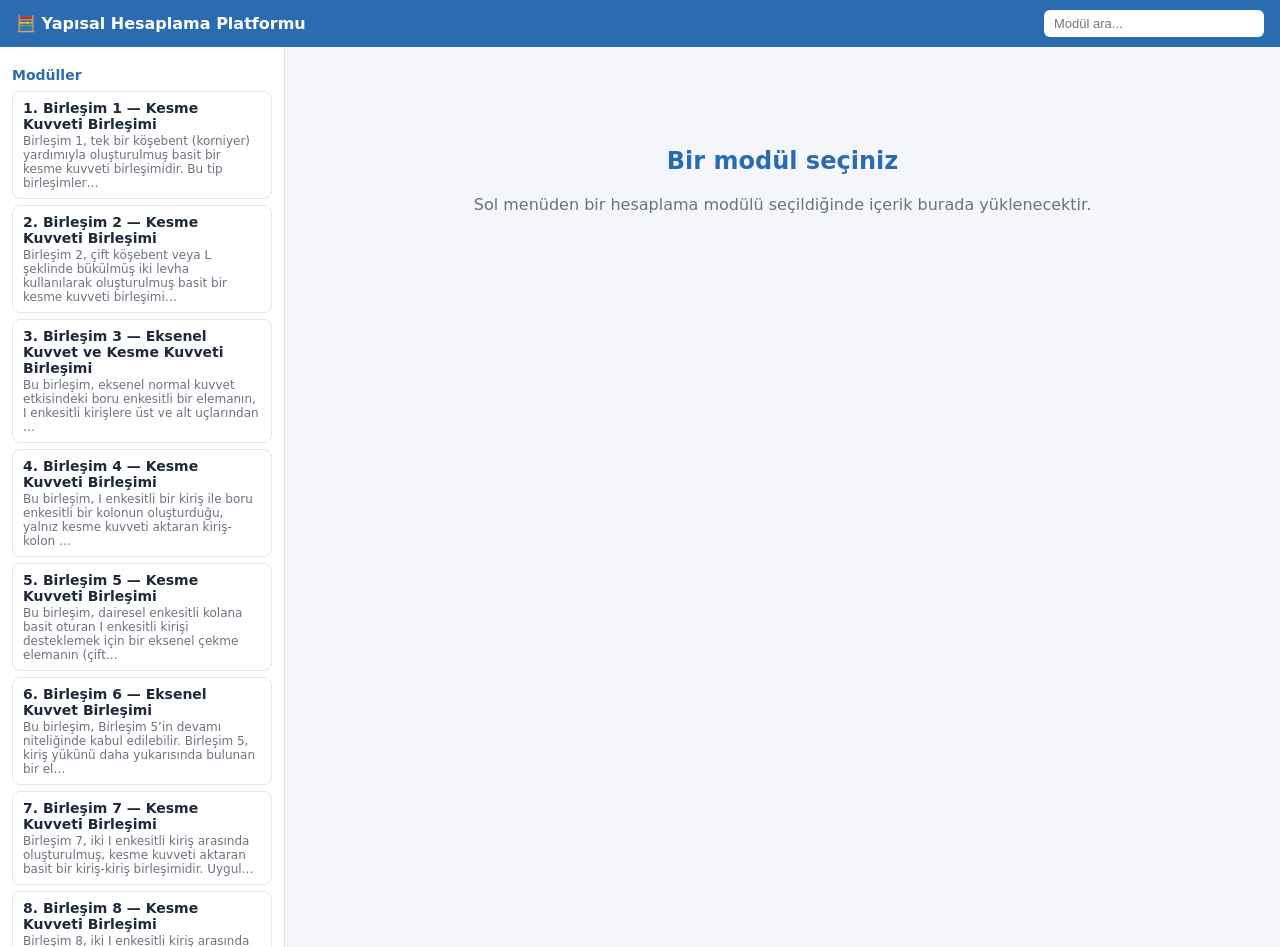
<file: index.html>
<!doctype html>
<html lang="tr">

<head>
    <meta charset="utf-8" />
    <meta name="viewport" content="width=device-width,initial-scale=1" />
    <title>Yapısal Hesaplama Modülleri</title>
    <link rel="stylesheet" href="styles.css" />
</head>

<body>
    <header class="app-header">
        <div class="logo">🧮 Yapısal Hesaplama Platformu</div>
        <div class="search-box">
            <input id="filter" type="text" placeholder="Modül ara..." />
        </div>
    </header>

    <div class="app-container">
        <!-- Sol Menü -->
        <aside class="sidebar">
            <h2>Modüller</h2>
            <div id="moduleList" class="module-list">Yükleniyor...</div>
        </aside>

        <!-- İçerik Alanı -->
        <main class="main-content">
            <iframe id="moduleFrame" src="" frameborder="0"></iframe>
            <div id="placeholder">
                <h2>Bir modül seçiniz</h2>
                <p>Sol menüden bir hesaplama modülü seçildiğinde içerik burada yüklenecektir.</p>
            </div>
        </main>
    </div>

    <script src="app.js"></script>
</body>

</html>
</file>
<file: styles.css>
:root {
    --accent: #2b6cb0;
    --bg: #f5f6fa;
    --sidebar-bg: #fff;
    --text: #1e293b;
    --muted: #6b7280;
    --border: #e2e8f0;
}

body {
    margin: 0;
    font-family: Inter, system-ui, sans-serif;
    background: var(--bg);
    color: var(--text);
    height: 100vh;
    display: flex;
    flex-direction: column;
}

.app-header {
    background: var(--accent);
    color: white;
    display: flex;
    justify-content: space-between;
    align-items: center;
    padding: 10px 16px;
}

.app-header .logo {
    font-weight: 600;
    font-size: 16px;
}

.app-header .search-box input {
    padding: 6px 10px;
    border-radius: 6px;
    border: none;
    font-size: 13px;
    width: 200px;
}

.app-container {
    display: flex;
    flex: 1;
    height: 100%;
}

/* Sidebar */
.sidebar {
    width: 260px;
    background: var(--sidebar-bg);
    border-right: 1px solid var(--border);
    overflow-y: auto;
    padding: 12px;
}

.sidebar h2 {
    font-size: 14px;
    color: var(--accent);
    margin: 8px 0;
}

.module-list {
    display: flex;
    flex-direction: column;
    gap: 6px;
}

.module-item {
    background: #fff;
    border: 1px solid var(--border);
    border-radius: 8px;
    padding: 8px 10px;
    cursor: pointer;
    transition: 0.2s;
}

.module-item:hover {
    background: #ebf3ff;
    border-color: var(--accent);
}

.module-item.active {
    background: var(--accent);
    color: #fff;
    border-color: var(--accent);
}

.module-item h3 {
    font-size: 14px;
    margin: 0;
}

.module-item p {
    font-size: 12px;
    color: var(--muted);
    margin: 2px 0 0;
}

/* İçerik alanı */
.main-content {
    flex: 1;
    position: relative;
    background: var(--bg);
}

#moduleFrame {
    width: 100%;
    height: 100%;
    display: none;
}

#placeholder {
    text-align: center;
    color: var(--muted);
    margin-top: 100px;
}

#placeholder h2 {
    color: var(--accent);
}

/*
 * module styles
 */

.module-container {
    display: grid;
    grid-template-columns: 1fr 260px;
    gap: 20px;
}

.module-main {
    background: #fff;
    border-radius: 12px;
    padding: 20px;
    box-shadow: 0 2px 10px rgba(0, 0, 0, 0.05);
}

.module-aside {
    background: #f9fafb;
    border-radius: 12px;
    padding: 16px;
    box-shadow: 0 2px 6px rgba(0, 0, 0, 0.04);
}

.aside-section {
    margin-bottom: 18px;
}

.aside-section h4 {
    font-size: 15px;
    color: #2b6cb0;
    margin-bottom: 6px;
}

.aside-section ul {
    list-style: none;
    padding-left: 10px;
    font-size: 13px;
    color: #333;
}

.aside-section ul li {
    margin-bottom: 4px;
}

#calculate-btn {
    background: #2563eb;
    color: white;
    padding: 10px 16px;
    border: none;
    border-radius: 6px;
    cursor: pointer;
    font-weight: 500;
    transition: background 0.3s;
}

#calculate-btn:hover {
    background: #1d4ed8;
}

#result-section {
    margin-top: 20px;
    background: #f8fafc;
    padding: 12px;
    border-radius: 8px;
}

.hidden {
    display: none;
}


@media (max-width: 900px) {
    .module-container {
        grid-template-columns: 1fr;
    }
}










.module-header {
    display: flex;
    gap: 16px;
    align-items: center;
    margin: 12px 0 16px 0
}

.module-header .meta {
    font-size: 14px;
    color: var(--muted, #6b7280)
}

.visual {
    position: relative;
    display: flex;
    justify-content: center;
    align-items: center;
    background: #fafafa;
    border: 1px solid #eee;
    border-radius: 12px;
    padding: 8px;
    overflow: hidden
}

.visual img {
    max-width: 100%;
    height: auto;
    border-radius: 8px;
    cursor: zoom-in
}

.slider-nav {
    position: absolute;
    top: 50%;
    transform: translateY(-50%);
    font-size: 28px;
    cursor: pointer;
    user-select: none;
    padding: 6px 10px;
    border-radius: 8px;
    background: rgba(255, 255, 255, .8)
}

#sliderPrev {
    left: 8px
}

#sliderNext {
    right: 8px
}

#imageModal {
    display: none;
    position: fixed;
    z-index: 9999;
    left: 0;
    top: 0;
    width: 100%;
    height: 100%;
    background: rgba(0, 0, 0, .7)
}

#imageModal .modal-content {
    display: block;
    max-width: 92%;
    max-height: 92%;
    margin: 4% auto;
    border-radius: 12px
}

#imageModal .close {
    position: absolute;
    right: 24px;
    top: 16px;
    font-size: 32px;
    color: #fff;
    cursor: pointer
}


@media (max-width:768px) {
    .module-header {
        gap: 12px
    }

    .visual {
        padding: 6px
    }

    .slider-nav {
        font-size: 24px
    }
}
</file>
